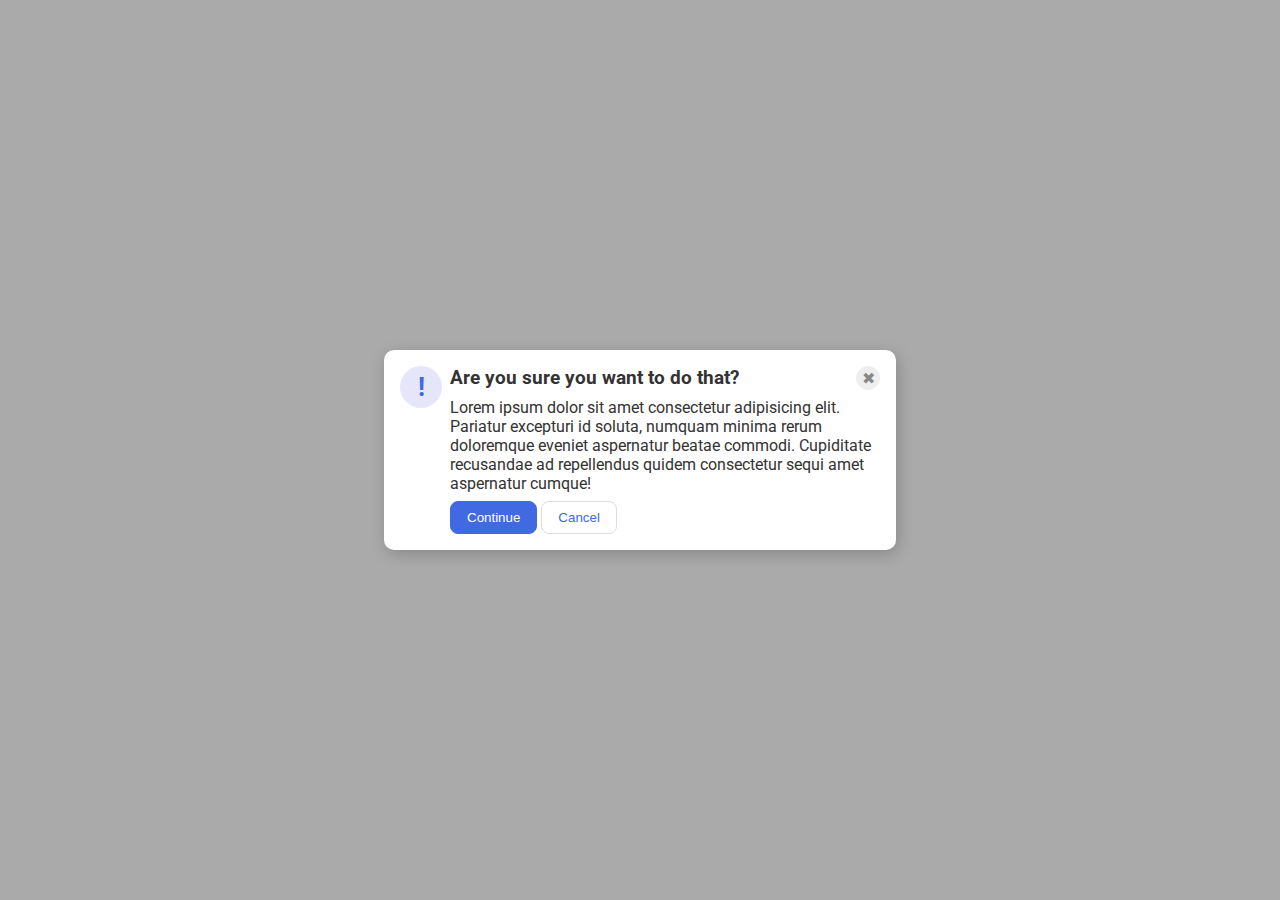
<file: foundations/flex/05-flex-modal/index.html>
<!DOCTYPE html>
<html lang="en">
  <head>
    <meta charset="UTF-8">
    <meta http-equiv="X-UA-Compatible" content="IE=edge">
    <meta name="viewport" content="width=device-width, initial-scale=1.0">
    <link rel="stylesheet" href="style.css">
    <title>Modal</title>
  </head>
  <body>
    <div class="modal">
      <div class="icon">!</div>
      <div class="container">
        <div class="top-container">
          <div class="header">Are you sure you want to do that?</div>
          <button class="close-button">✖</button>
        </div>
        <div class="text">Lorem ipsum dolor sit amet consectetur adipisicing elit. Pariatur excepturi id soluta, numquam minima rerum doloremque eveniet aspernatur beatae commodi. Cupiditate recusandae ad repellendus quidem consectetur sequi amet aspernatur cumque!</div>
        <button class="continue">Continue</button>
        <button class="cancel">Cancel</button>
      </div>
    </div>
  </body>
</html>
</file>
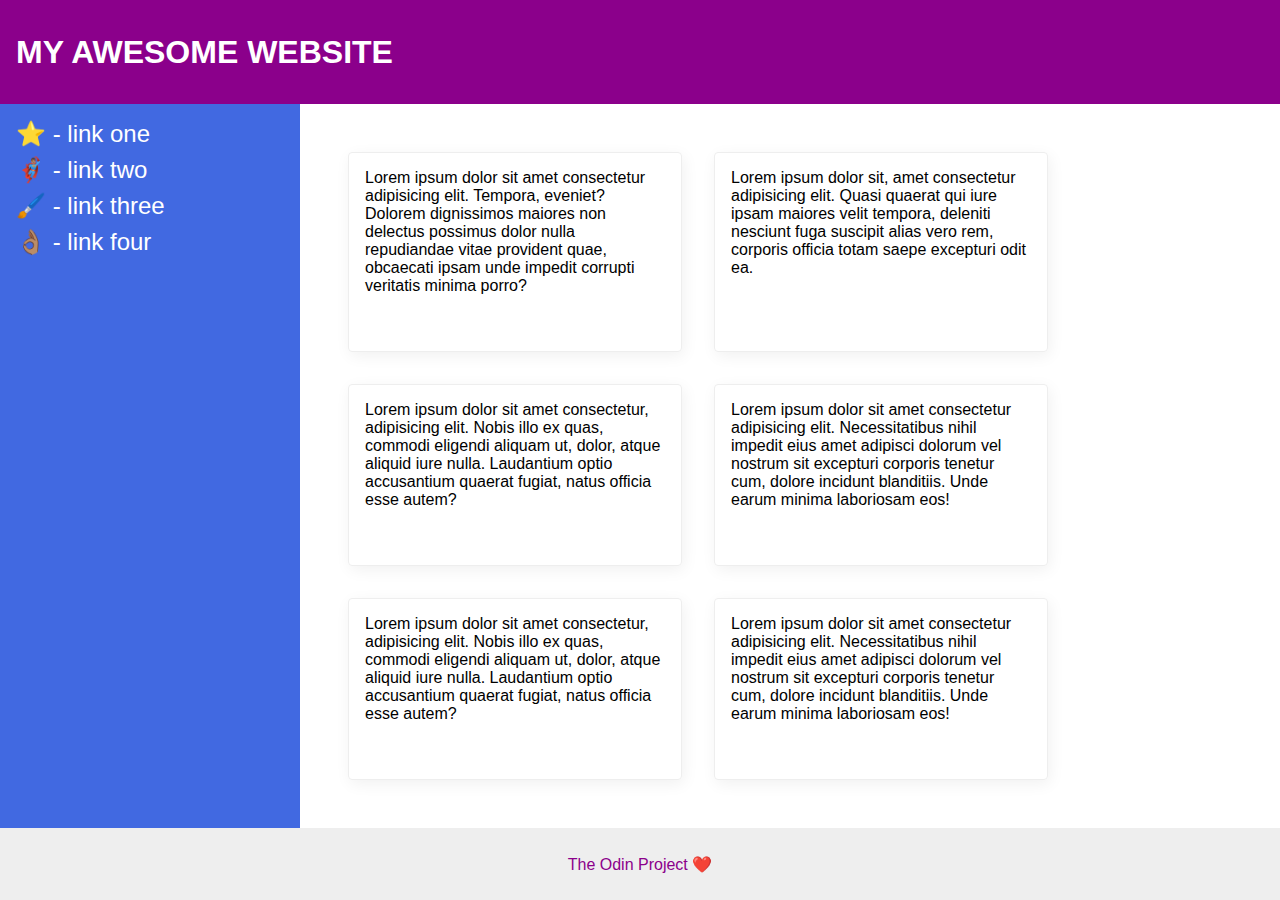
<file: foundations/flex/07-flex-layout-2/index.html>
<!DOCTYPE html>
<html lang="en">

<head>
  <meta charset="UTF-8">
  <meta http-equiv="X-UA-Compatible" content="IE=edge">
  <meta name="viewport" content="width=device-width, initial-scale=1.0">
  <title>The Holy Grail</title>
  <link rel="stylesheet" href="style.css">
</head>

<body>
  <div class="header">
    MY AWESOME WEBSITE
  </div>

  <div class="info">
    <div class="sidebar">
      <ul>
        <li><a href="#">⭐ - link one</a></li>
        <li><a href="#">🦸🏽‍♂️ - link two</a></li>
        <li><a href="#">🖌️ - link three</a></li>
        <li><a href="#">👌🏽 - link four</a></li>
      </ul>
    </div>
    <div class="cards">
      <div class="card">Lorem ipsum dolor sit amet consectetur adipisicing elit. Tempora, eveniet? Dolorem dignissimos
        maiores non delectus possimus dolor nulla repudiandae vitae provident quae, obcaecati ipsam unde impedit
        corrupti veritatis minima porro?</div>
      <div class="card">Lorem ipsum dolor sit, amet consectetur adipisicing elit. Quasi quaerat qui iure ipsam maiores
        velit tempora, deleniti nesciunt fuga suscipit alias vero rem, corporis officia totam saepe excepturi odit ea.
      </div>
      <div class="card">Lorem ipsum dolor sit amet consectetur, adipisicing elit. Nobis illo ex quas, commodi eligendi
        aliquam ut, dolor, atque aliquid iure nulla. Laudantium optio accusantium quaerat fugiat, natus officia esse
        autem?</div>
      <div class="card">Lorem ipsum dolor sit amet consectetur adipisicing elit. Necessitatibus nihil impedit eius amet
        adipisci dolorum vel nostrum sit excepturi corporis tenetur cum, dolore incidunt blanditiis. Unde earum minima
        laboriosam eos!</div>
      <div class="card">Lorem ipsum dolor sit amet consectetur, adipisicing elit. Nobis illo ex quas, commodi eligendi
        aliquam ut, dolor, atque aliquid iure nulla. Laudantium optio accusantium quaerat fugiat, natus officia esse
        autem?</div>
      <div class="card">Lorem ipsum dolor sit amet consectetur adipisicing elit. Necessitatibus nihil impedit eius amet
        adipisci dolorum vel nostrum sit excepturi corporis tenetur cum, dolore incidunt blanditiis. Unde earum minima
        laboriosam eos!</div>

    </div>
  </div>
  
  <div class="footer">
    The Odin Project ❤️
  </div>
</body>

</html>
</file>
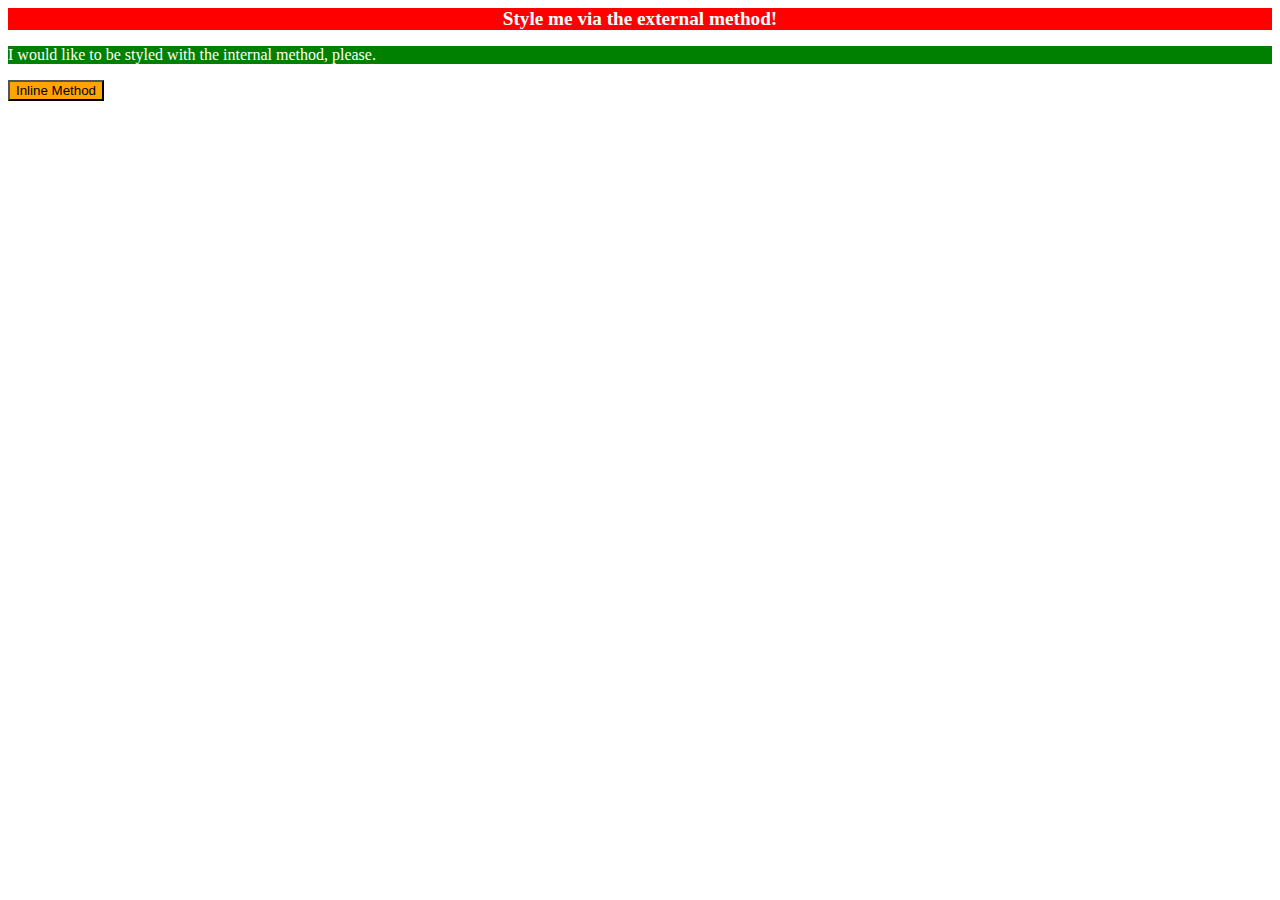
<file: foundations/intro-to-css/01-css-methods/index.html>
<!DOCTYPE html>
<html lang="en">
  <head>
    <meta charset="UTF-8">
    <meta http-equiv="X-UA-Compatible" content="IE=edge">
    <meta name="viewport" content="width=device-width, initial-scale=1.0">
    <title>Methods for Adding CSS</title>
    <link rel="stylesheet" href="styles.css">
    <style>
      p{
        color: white;
        background-color: green;
      }
    </style>
  </head>
  <body>
    <div>Style me via the external method!</div>
    <p>I would like to be styled with the internal method, please.</p>
    <button style="background-color: orange;">Inline Method</button>
  </body>
</html>
</file>
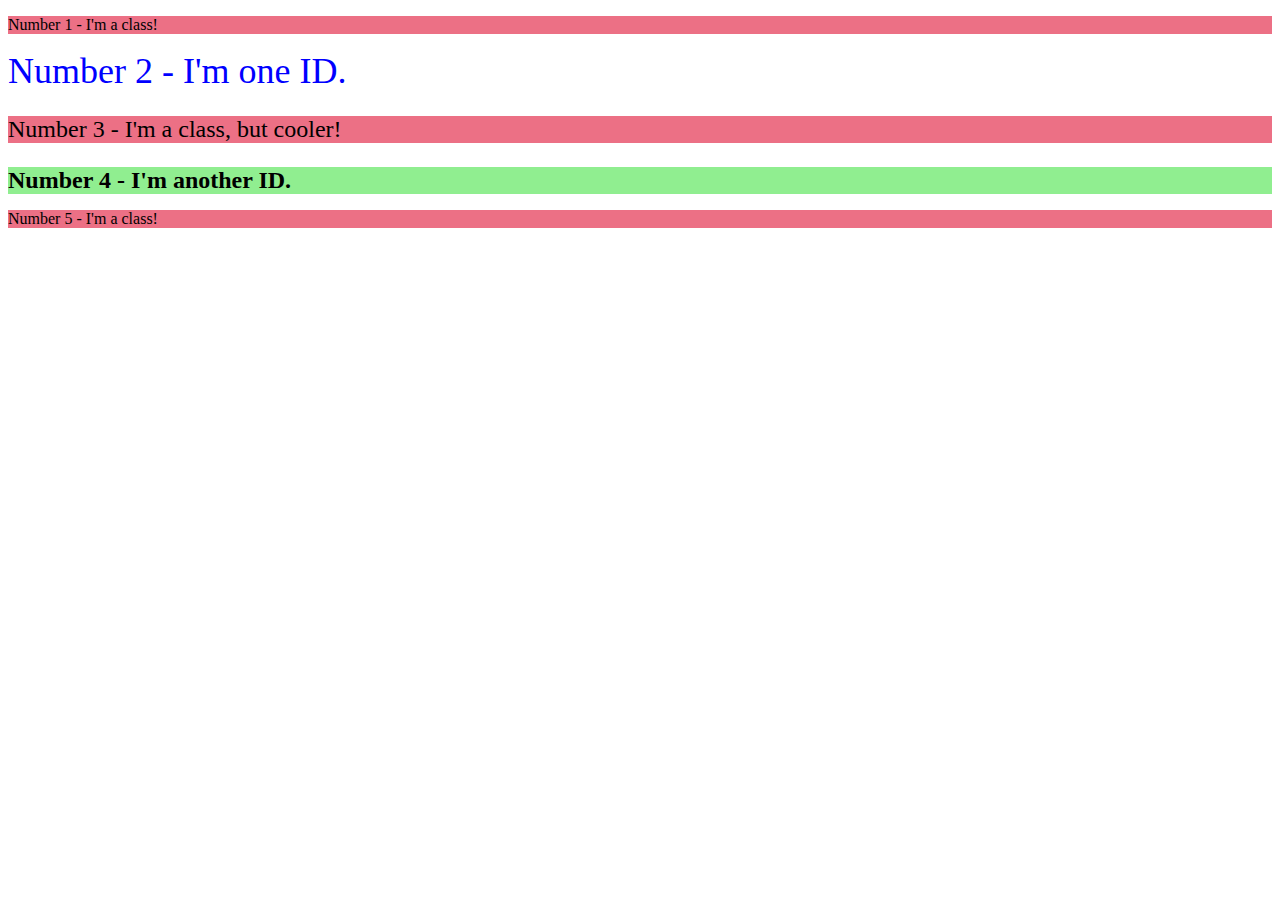
<file: foundations/intro-to-css/02-class-id-selectors/index.html>
<!DOCTYPE html>
<html lang="en">
  <head>
    <meta charset="UTF-8">
    <meta http-equiv="X-UA-Compatible" content="IE=edge">
    <meta name="viewport" content="width=device-width, initial-scale=1.0">
    <title>Class and ID Selectors</title>
    <link rel="stylesheet" href="style.css">
  </head>
  <body>
    <p class="odd">Number 1 - I'm a class!</p>
    <div id="second">Number 2 - I'm one ID.</div>
    <p class="odd" id="third">Number 3 - I'm a class, but cooler!</p>
    <div id="fourth">Number 4 - I'm another ID.</div>
    <p class="odd">Number 5 - I'm a class!</p>
  </body>
</html>
</file>
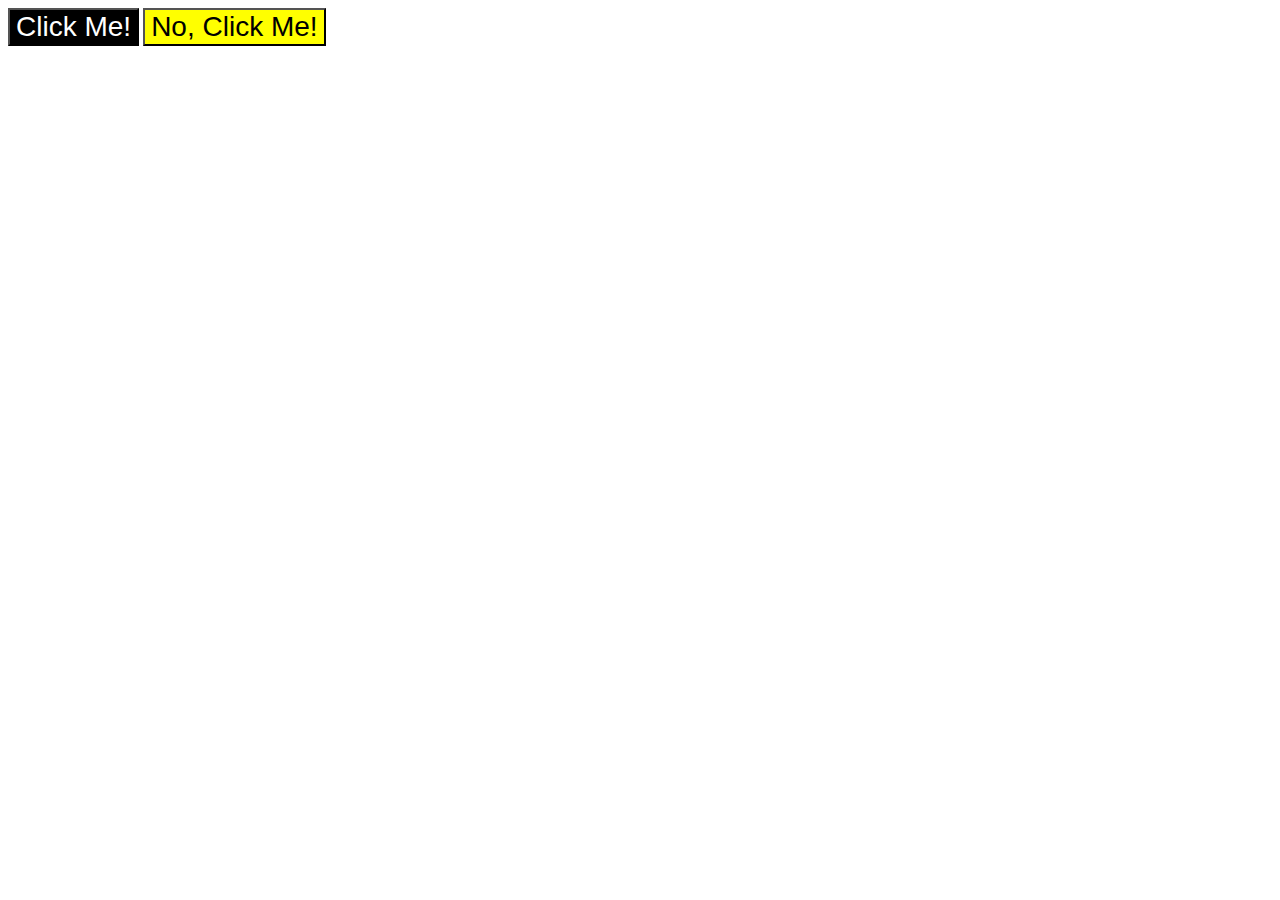
<file: foundations/intro-to-css/03-grouping-selectors/index.html>
<!DOCTYPE html>
<html lang="en">
  <head>
    <meta charset="UTF-8">
    <meta http-equiv="X-UA-Compatible" content="IE=edge">
    <meta name="viewport" content="width=device-width, initial-scale=1.0">
    <title>Grouping Selectors</title>
    <link rel="stylesheet" href="style.css">
  </head>
  <body>
    <button class="left-button">Click Me!</button>
    <button class="right-button">No, Click Me!</button>
  </body>
</html>
</file>
<file: foundations/flex/05-flex-modal/style.css>
@import url('https://fonts.googleapis.com/css2?family=Roboto:wght@400;700&display=swap');

html, body {
  height: 100%;
}

body {
  font-family: Roboto, sans-serif;
  margin: 0;
  background: #aaa;
  color: #333;
  /* I'll give you this one for free lol */
  display: flex;
  align-items: center;
  justify-content: center;
}

.modal {
  background: white;
  width: 480px;
  border-radius: 10px;
  box-shadow: 2px 4px 16px rgba(0,0,0,.2);
}

.icon {
  color: royalblue;
  font-size: 26px;
  font-weight: 700;
  background: lavender;
  width: 42px;
  height: 42px;
  border-radius: 50%;
  display: flex;
  align-items: center;
  justify-content: center;
}

.close-button {
  background: #eee;
  border-radius: 50%;
  color: #888;
  font-weight: 400;
  font-size: 16px;
  height: 24px;
  width: 24px;
  display: flex;
  align-items: center;
  justify-content: center;
  border: 1px solid #eee;
  padding: 0;
}

button {
  cursor: pointer;
  padding: 8px 16px;
  border-radius: 8px;
}

button.continue {
  background: royalblue;
  border: 1px solid royalblue;
  color: white;
}

button.cancel {
  background: white;
  border: 1px solid #ddd;
  color: royalblue;
}

/*----------------------*/
.modal{
  display: flex;
  padding: 16px;
  gap: 8px;
}
.icon{
  flex-shrink:0;
}

.top-container{
  display: flex;
}

.header{
  font-weight: bold;
  font-size: larger;
}

.close-button{
  justify-self: flex-end;
  align-self: flex-start;
  margin-left: auto;
}
.text{
  margin: 8px 0px;
}
</file>
<file: foundations/flex/07-flex-layout-2/style.css>
body {
  font-family: -apple-system, BlinkMacSystemFont, 'Segoe UI', Roboto, Oxygen, Ubuntu, Cantarell, 'Open Sans', 'Helvetica Neue', sans-serif;
  margin: 0;
  min-height: 100vh;
}

.header {
  height: 72px;
  background: darkmagenta;
  color: white;
}

.footer {
  height: 72px;
  background: #eee;
  color: darkmagenta;
}

.sidebar {
  width: 300px;
  background: royalblue;
  box-sizing: border-box;
}

.card {
  border: 1px solid #eee;
  box-shadow: 2px 4px 16px rgba(0, 0, 0, .06);
  border-radius: 4px;
}

/*---------------------------------------------------*/

body{
  display: flex;
  flex-direction: column;
}

.header {
  font-size: 32px;
  font-weight: 900;
  padding: 16px;
  display: flex;
  align-items: center;
}

.footer{
  display: flex;
  justify-content: center;
  align-items: center;
}

.info{
  display: flex;
  flex: 1;
}

.sidebar{
  flex-shrink: 0;
  padding: 16px;
}

ul{
  padding: 0px;
  margin: 0px;
  list-style: none;
}

li{
  margin-bottom: 8px;
}

a{
  font-size: 24px;
  color: white;
  text-decoration: none;
}

.cards{
  display: flex;
  flex-wrap: wrap;
  padding: 48px;
  gap: 32px;
}

.card{
  padding: 16px;
  width: 300px;
}
</file>
<file: foundations/intro-to-css/01-css-methods/styles.css>
div{
    color: white;
    background-color: red;
    text-align: center;
    font-size: larger;
    font-weight: bold;
}
</file>
<file: foundations/intro-to-css/02-class-id-selectors/style.css>
.odd, #third{
    font-style: Verdana,"DejaVu Sans",sans-serif;
    background-color: rgb(236, 112, 133);
}
#second{
    color: blue;
    font-size: 36px;
}
#third, #fourth{
font-size: 24px;
}
#fourth{
font-weight: bold;
background-color: lightgreen;

}
</file>
<file: foundations/intro-to-css/03-grouping-selectors/style.css>
.left-button,
.right-button {
    font-size: 28px;
    font-style: Helvetica, "Times New Roman", sans-serif;
}

.left-button {
    background-color: black;
    color: white;
}

.right-button {
    background-color: yellow;
}
</file>
